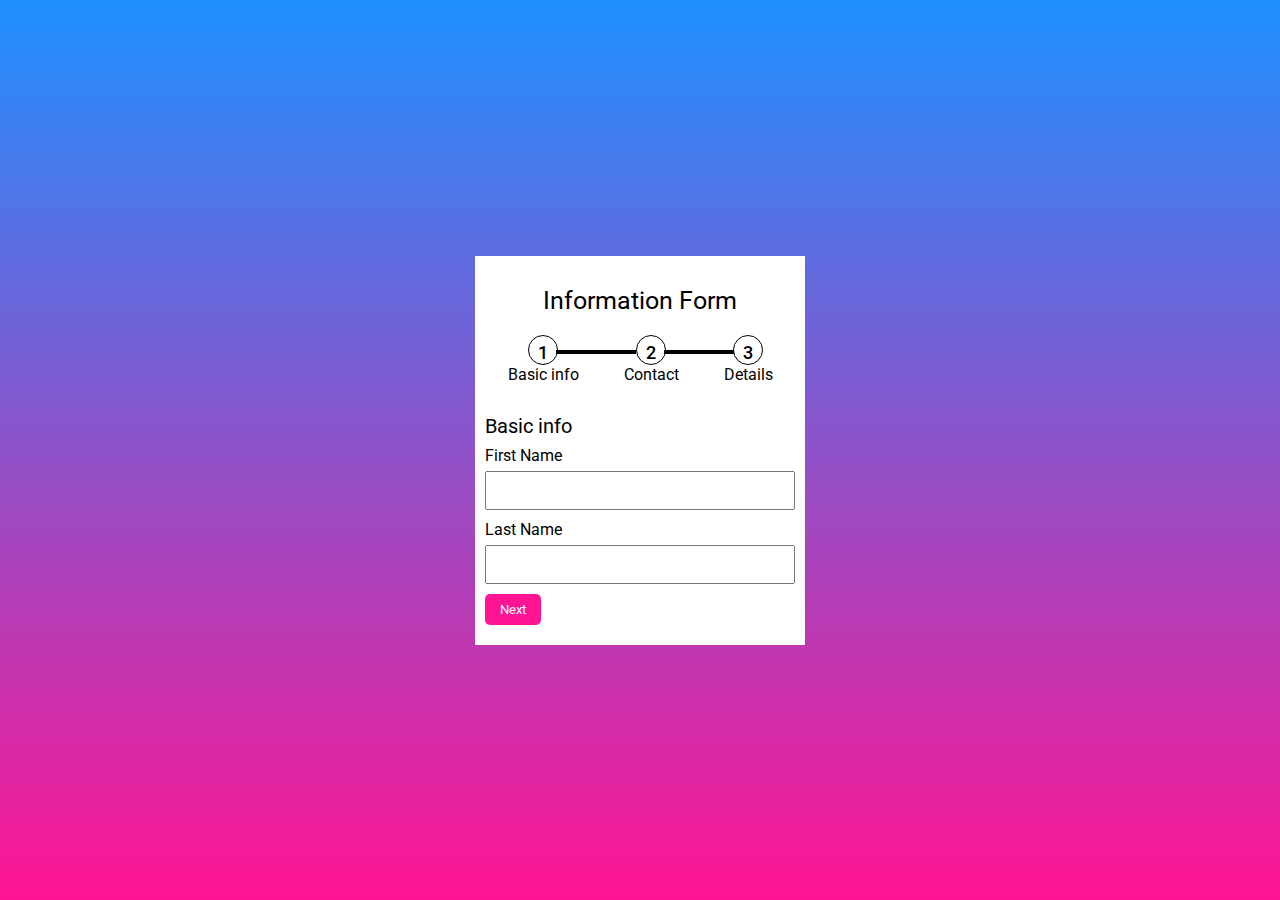
<file: index.html>
<!DOCTYPE html>
<html lang="en" dir="ltr">
  <head>
    <meta charset="utf-8">
    <meta name="viewport" content="width=device-width, initial-scale=1.0">
    <title>Multi steps form</title>
    <link rel="stylesheet" href="https://pro.fontawesome.com/releases/v5.10.0/css/all.css">
    <link rel="stylesheet" href="./form-two.css">
  </head>
  <body>
    <div class="container">
      <header>
        Information Form
      </header>
      <!-- progress bar start -->
      <div class="progress-bar">

        <div class="step">
          <div class="bullet"><span>1</span></div>
          <div class="check fa fa-check"></div>
          <p>Basic info</p>
        </div>

        <div class="step">
          <div class="bullet"><span>2</span></div>
          <div class="check fa fa-check"></div>
          <p>Contact</p>
        </div>

        <div class="step">
          <div class="bullet"><span>3</span></div>
          <div class="check fa fa-check"></div>
          <p>Details</p>
        </div>

      </div>
      <!-- pregress bar end -->

      <div class="form-outer">
        <form class="">
          <div class="page">
            <div class="title">
              Basic info
            </div>
            <div class="field">
              <label>First Name</label>
              <input type="text">
            </div>
            <div class="field">
              <label>Last Name</label>
              <input type="text" >
            </div>
            <div class="field">
              <button type="button" class="next" >Next</button>
            </div>
          </div>
<!-- page one end -->
          <div class="page">
            <div class="title">
            Contact info
            </div>
            <div class="field">
              <label>E-Mail</label>
              <input type="email" >
            </div>
            <div class="field">
              <label>Phone</label>
              <input type="text" >
            </div>
            <div class="field">
              <button type="button" class="prev">Previous</button>
              <button type="button" class="next">Next</button>
            </div>
          </div>

          <!-- page two end -->

          <div class="page">
            <div class="title">
            Company info
            </div>
            <div class="field">
              <label>Website Link</label>
              <input type="text" >
            </div>
            <div class="field">
              <label>Address</label>
              <input type="text" >
            </div>
            <div class="field">
              <button type="button" class="prev">Previous</button>
              <button type="button" class="submit">Submit</button>
            </div>
          </div>

          <!-- page three end -->
        </form>
      </div>
    </div>
<script src="form.js"></script>
  </body>
</html>
</file>
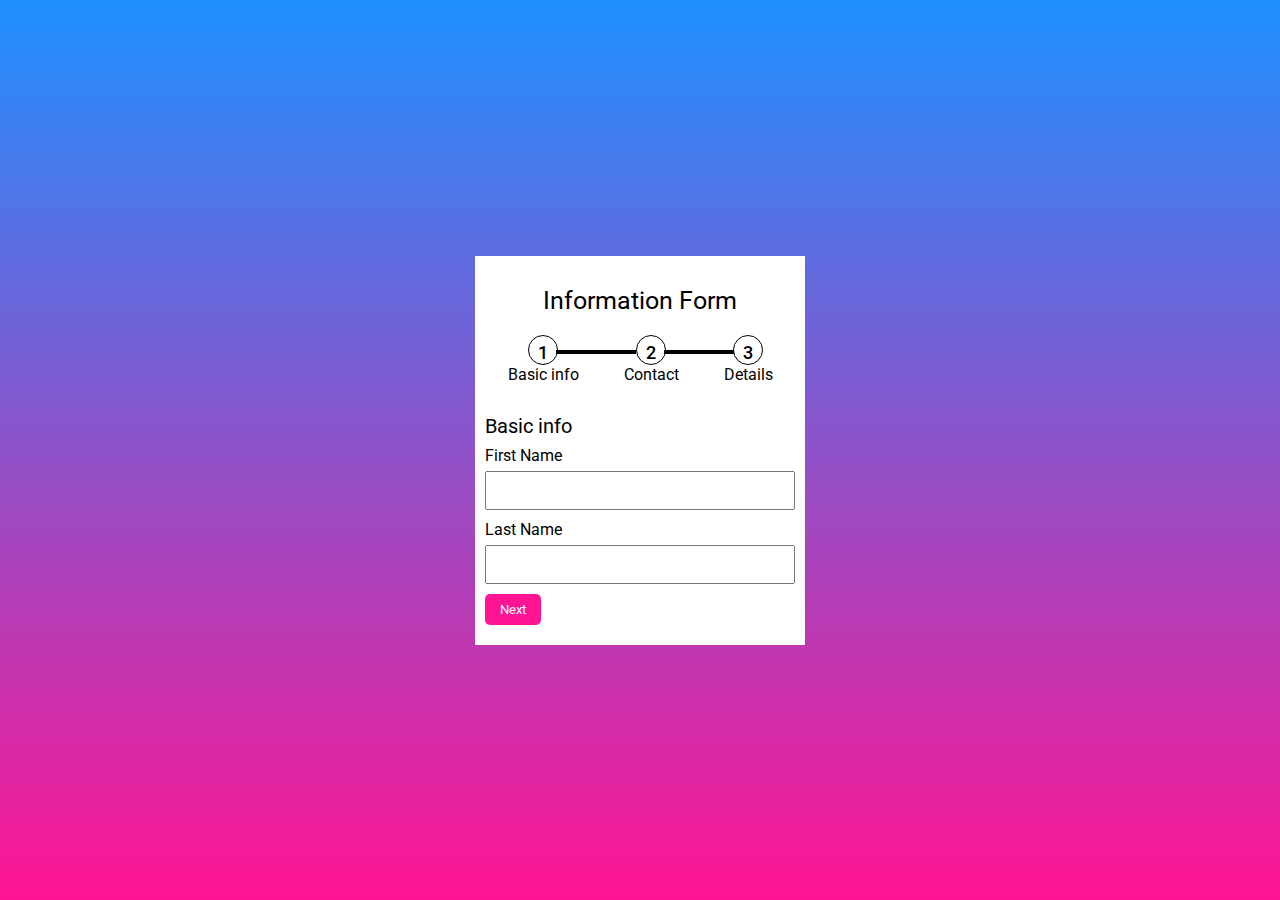
<file: form-two.html>
<!DOCTYPE html>
<html lang="en" dir="ltr">
  <head>
    <meta charset="utf-8">
    <title>Multi steps form</title>
    <link rel="stylesheet" href="https://pro.fontawesome.com/releases/v5.10.0/css/all.css">
    <link rel="stylesheet" href="./form-two.css">
  </head>
  <body>
    <div class="container">
      <header>
        Information Form
      </header>
      <!-- progress bar start -->
      <div class="progress-bar">

        <div class="step">
          <div class="bullet"><span>1</span></div>
          <div class="check fa fa-check"></div>
          <p>Basic info</p>
        </div>

        <div class="step">
          <div class="bullet"><span>2</span></div>
          <div class="check fa fa-check"></div>
          <p>Contact</p>
        </div>

        <div class="step">
          <div class="bullet"><span>3</span></div>
          <div class="check fa fa-check"></div>
          <p>Details</p>
        </div>

      </div>
      <!-- pregress bar end -->

      <div class="form-outer">
        <form class="">
          <div class="page">
            <div class="title">
              Basic info
            </div>
            <div class="field">
              <label>First Name</label>
              <input type="text">
            </div>
            <div class="field">
              <label>Last Name</label>
              <input type="text" >
            </div>
            <div class="field">
              <button type="button" class="next" >Next</button>
            </div>
          </div>
<!-- page one end -->
          <div class="page">
            <div class="title">
            Contact info
            </div>
            <div class="field">
              <label>E-Mail</label>
              <input type="email" >
            </div>
            <div class="field">
              <label>Phone</label>
              <input type="text" >
            </div>
            <div class="field">
              <button type="button" class="prev">Previous</button>
              <button type="button" class="next">Next</button>
            </div>
          </div>

          <!-- page two end -->

          <div class="page">
            <div class="title">
            Company info
            </div>
            <div class="field">
              <label>Website Link</label>
              <input type="text" >
            </div>
            <div class="field">
              <label>Address</label>
              <input type="text" >
            </div>
            <div class="field">
              <button type="button" class="prev">Previous</button>
              <button type="button" class="submit">Submit</button>
            </div>
          </div>

          <!-- page three end -->
        </form>
      </div>
    </div>
<script src="form.js"></script>
  </body>
</html>
</file>
<file: form-two.css>
@import url('https://fonts.googleapis.com/css2?family=Roboto:wght@300;400&display=swap');
*{
  margin: 0;
  padding: 0;
  font-family: 'Roboto', sans-serif;
}

*,::after,::before{
  box-sizing: border-box;
}

body{
  display: flex;
  height: 100vh;
  width: 100vw;
  justify-content: center;
  align-items: center;
  background-image: linear-gradient(to top,deeppink,dodgerblue);
}

.container{
  background: #fff;
  padding: 10px;
  width: 330px;
}

.container header{
  font-size: 25px;
  text-align: center;
  margin: 20px;
}



/* progress bar style goes here */

.container .progress-bar{
  display: flex;
  justify-content: space-around;
  align-items: center;
}

.container .progress-bar .step{
  text-align: center;
}

.progress-bar .step .bullet{
  position: relative;
  height: 30px;
  width: 30px;
  padding: 6px;
  font-weight: 500;
  font-size: 18px;
  text-align: center;
  display: inline-block;
  border:1px solid black;
  border-radius: 50%;
  background: #fff;
  transition: 0.3s;
}
.progress-bar .step.active .bullet{
  border: 1px solid deeppink;
  background: deeppink;
}

.progress-bar .step .bullet:before,
.progress-bar .step .bullet:after{
  position: absolute;
  content:"";
  height: 4px;
  width: 80px;
  top:14px;
  left:27px;
  background: black;
}

.progress-bar .step.active .bullet::after{
  transform: scaleX(0);
  transform-origin: left;
  background: deeppink;
  animation: animate 0.3s linear forwards;
}

.progress-bar .step:last-child .bullet:before,
.progress-bar .step:last-child .bullet:after{
  display: none;
}


.progress-bar .step .check{
  position: absolute;
  transform: translate(-22px,6px);
  opacity: 0;
  transition: 0.2s;
}

.progress-bar .step.active .check{
  position: absolute;
  transform: translate(-24px,6px);
  opacity: 1;
  color: #fff;
}

.progress-bar .step.active .bullet span{
  display: none;
}

@keyframes animate{
  100%{
    transform: scaleX(1);
  }
}





/* form style here */





.form-outer{
  width: 100%;
  margin-top:30px;
  overflow: hidden;
}

.form-outer form{
  width: 400%;
  display: flex;
}


.form-outer form .page{
  width: 25%;
  transition: 0.3s;
}

.form-outer .title{
  font-size: 20px;
  margin-bottom: 8px;
}
.form-outer .field{
  margin-bottom: 10px;
}
.form-outer label{
  display: block;
  margin-bottom: 6px;
}
.form-outer input{
  padding: 10px;
  width: 100%;
}

.field button{
  padding: 8px 15px;
  border:none;
  outline: none;
  background: deeppink;
  color: #fff;
  border-radius: 5px;
  cursor: pointer;
}
.field .prev{
  background: dodgerblue;
}
</file>
